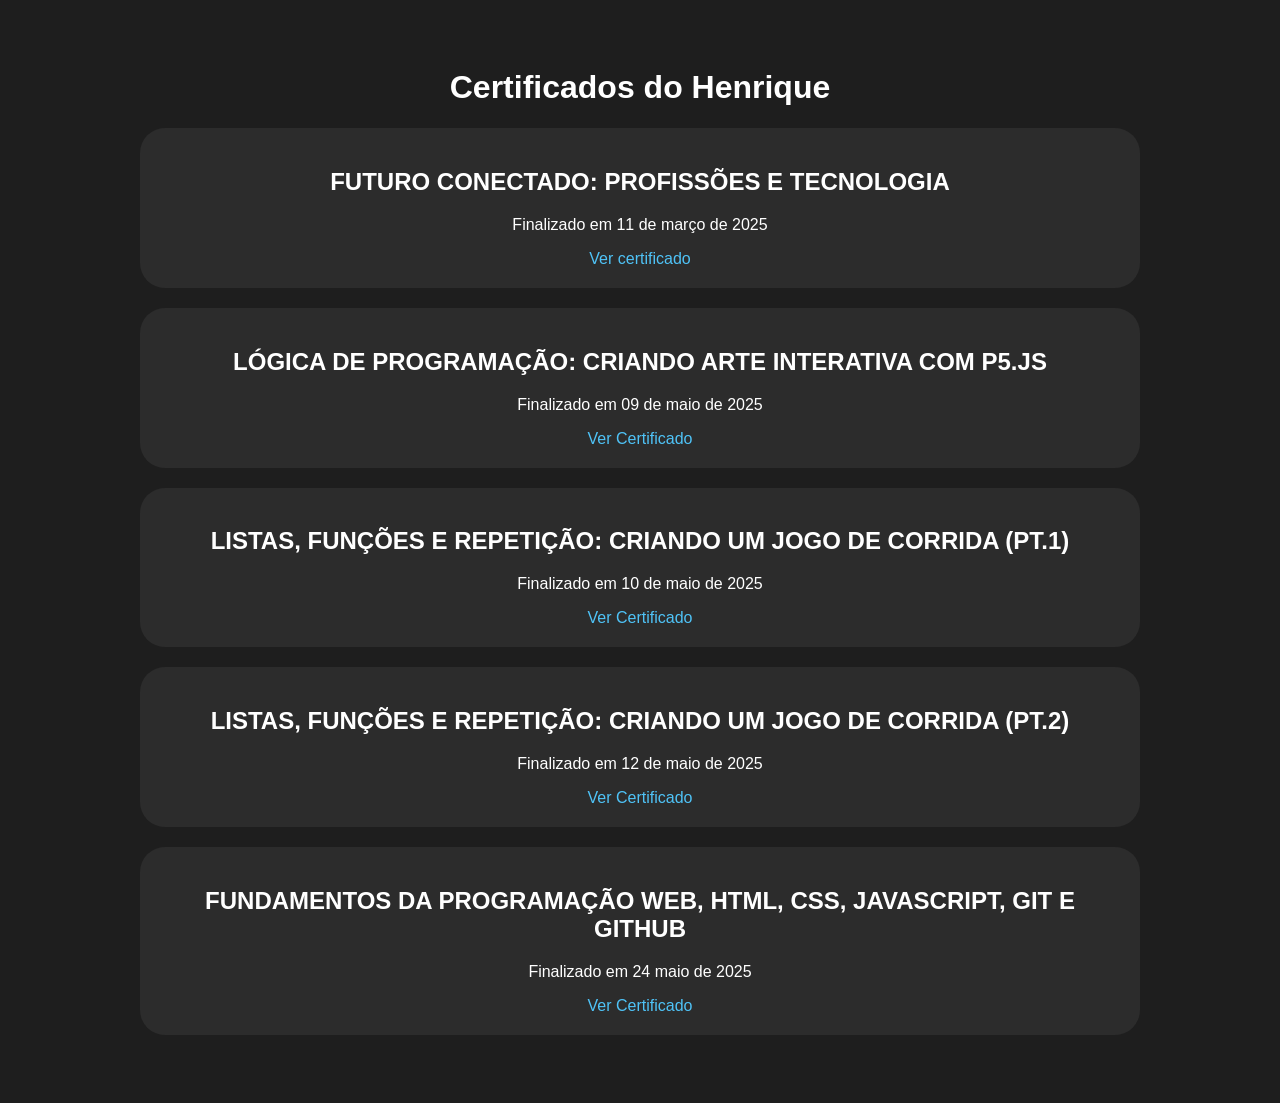
<file: pagina02.html>
<!DOCTYPE html>
<html lang="pt-br">
<head>
  <meta charset="UTF-8">
  <meta name="viewport" content="width=device-width, initial-scale=1.0">
  <title>Meus Certificados</title>
  <link rel="stylesheet" href="style02.css">
</head>
<body>
  <div class="container">
  <h1>Certificados do Henrique</h1>
  
  <div class="certificado">
    <h2>FUTURO CONECTADO: PROFISSÕES E TECNOLOGIA</h2>
    <p>Finalizado em 11 de março de 2025</p>
    <a href="Certificados/Certificado 1.pdf" target="_blank" rel="external">Ver certificado</a>
  </div>

    <div class="certificado">
      <h2>LÓGICA DE PROGRAMAÇÃO: CRIANDO ARTE INTERATIVA COM P5.JS</h2>
      <p>Finalizado em 09 de maio de 2025</p>
      <a href="Certificados/Certificado 2.pdf" target="_blank" rel="external">Ver Certificado</a>
  </div>
    <div class="certificado">
      <h2>LISTAS, FUNÇÕES E REPETIÇÃO: CRIANDO UM JOGO DE CORRIDA (PT.1)</h2>
      <p>Finalizado em 10 de maio de 2025</p>
      <a href="Certificados/Certificado 3.pdf" target="_blank" rel="external">Ver Certificado</a>
    </div>
    <div class="certificado">
      <h2>LISTAS, FUNÇÕES E REPETIÇÃO: CRIANDO UM JOGO DE CORRIDA (PT.2)</h2></h2>
      <p>Finalizado em 12 de maio de 2025</p>
      <a href="Certificados/Certificado 4.pdf" target="_blank" rel="external">Ver Certificado</a>
    </div>
    <div class="certificado">
      <h2>FUNDAMENTOS DA PROGRAMAÇÃO WEB, HTML, CSS, JAVASCRIPT, GIT E GITHUB</h2>
      <p>Finalizado em 24 maio de 2025</p>
      <a href="Certificados/certificate.pdf" target="_blank" rel="external">Ver Certificado</a>
    </div>
</body>
</html>
</file>
<file: style02.css>
body {
  background-color: #1e1e1e;
  color: white;
  font-family: Arial, sans-serif;
  padding: 40px;
}

h1 {
  text-align: center;
}

h2 {
  text-align: center;
}

p {
  text-align: center;
}

.certificado {
  background-color: #2c2c2c;
  padding: 20px;
  margin: 20px 0;
  border-radius: 25px;
}

  a {
    color: #4fc3f7;
    text-decoration: none;
  }

 .certificado a {
  display: block;
  text-align: center;
  margin: top;
 }

 .container {
  max-width: 1000px;
  margin: 0 auto;
 }
</file>
